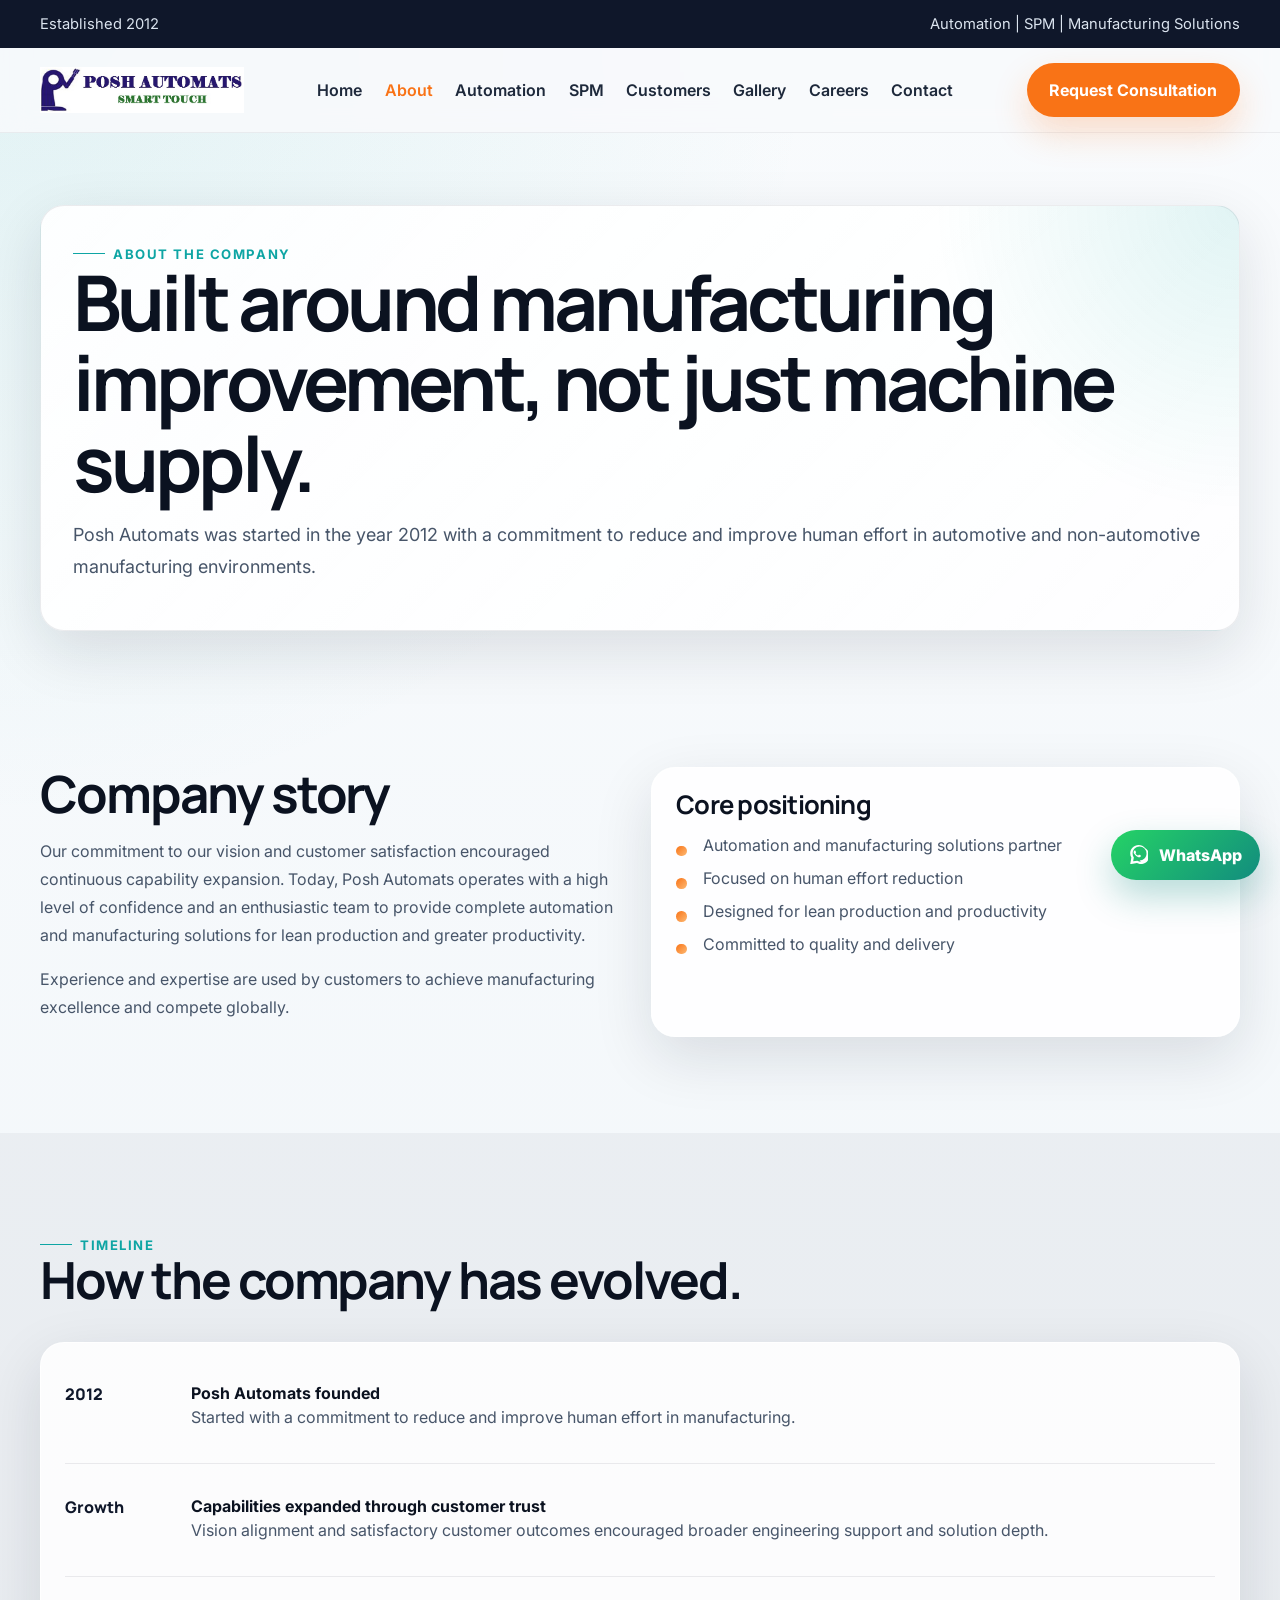
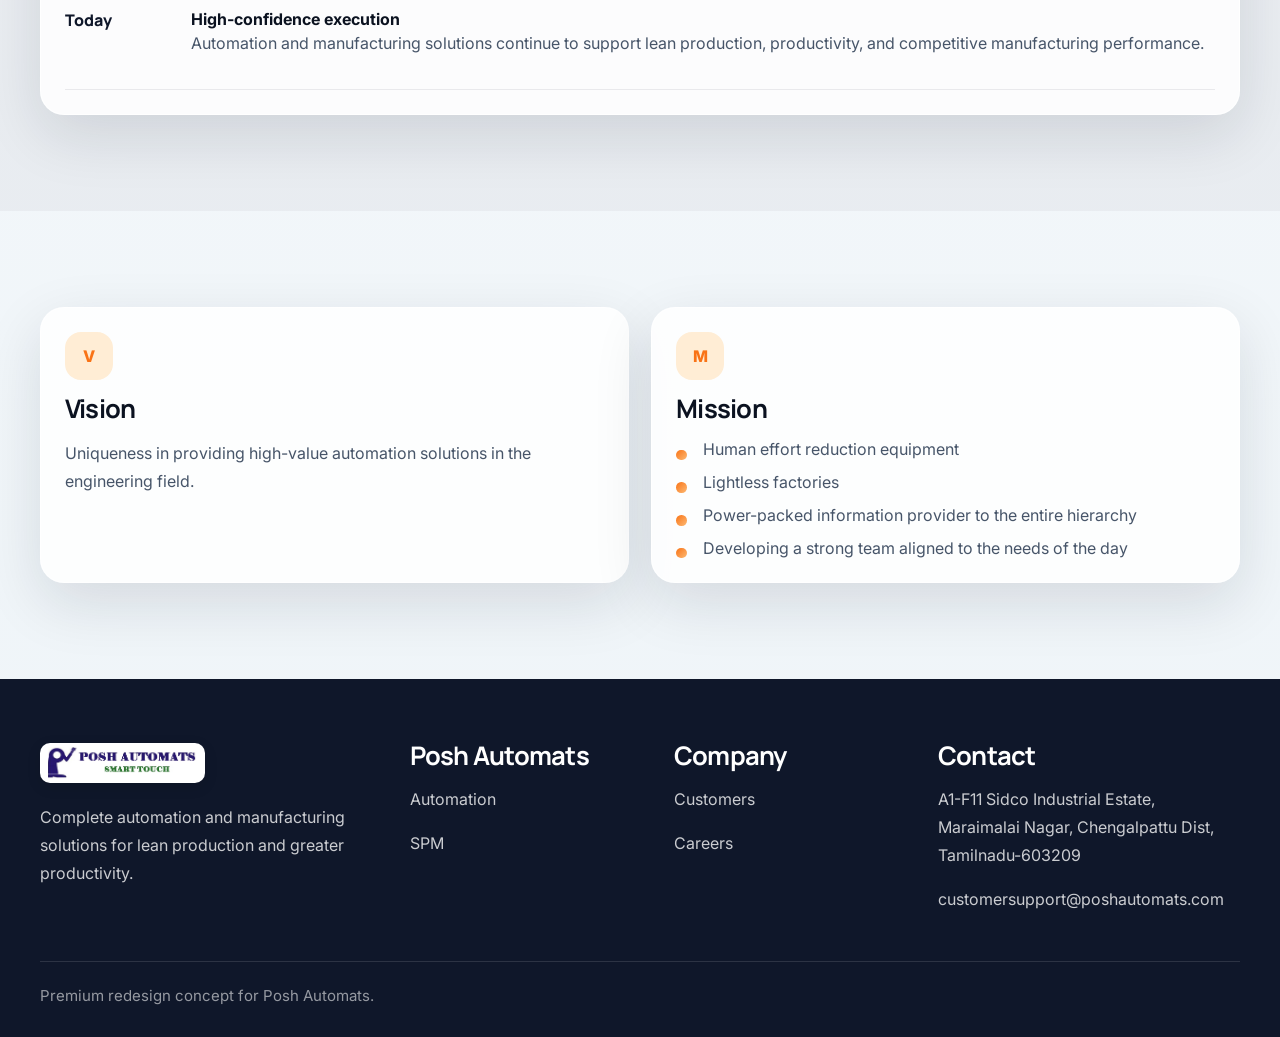
<file: 2026-04-19-act-as-a-senior-ui-ux/about.html>
<!DOCTYPE html>
<html lang="en">
<head>
  <meta charset="UTF-8">
  <meta name="viewport" content="width=device-width, initial-scale=1.0">
  <title>About | Posh Automats</title>
  <meta name="description" content="Learn about Posh Automats, its manufacturing automation focus, and its commitment to quality, delivery, and human effort reduction.">
  <meta name="robots" content="index, follow">
  <meta property="og:type" content="website">
  <meta property="og:title" content="About | Posh Automats">
  <meta property="og:description" content="Learn about Posh Automats, its manufacturing automation focus, and its commitment to quality, delivery, and human effort reduction.">
  <meta property="og:image" content="assets/logo-posh-automats.jpg">
  <meta name="twitter:card" content="summary_large_image">
  <link rel="icon" href="assets/logo-posh-automats.jpg">
  <link rel="apple-touch-icon" href="assets/logo-posh-automats.jpg">
  <link rel="preconnect" href="https://fonts.googleapis.com">
  <link rel="preconnect" href="https://fonts.gstatic.com" crossorigin>
  <link href="https://fonts.googleapis.com/css2?family=Inter:wght@400;500;600;700;800&family=Manrope:wght@600;700;800&display=swap" rel="stylesheet">
  <link rel="stylesheet" href="assets/styles.css">
</head>
<body>
  <a class="skip-link" href="#main-content">Skip to content</a>
  <header class="site-header">
    <div class="topbar">
      <div class="container topbar-inner">
        <span>Established 2012</span>
        <span>Automation | SPM | Manufacturing Solutions</span>
      </div>
    </div>
    <div class="container nav-inner">
      <a class="brand" href="index.html">
        <img class="brand-logo" src="assets/logo-posh-automats.jpg" alt="Posh Automats" width="240" height="70" decoding="async">
      </a>
      <nav class="desktop-nav" aria-label="Primary">
        <a class="nav-link" href="index.html">Home</a>
        <a class="nav-link is-active" aria-current="page" href="about.html">About</a>
        <a class="nav-link" href="automation.html">Automation</a>
        <a class="nav-link" href="spm.html">SPM</a>
        <a class="nav-link" href="customers.html">Customers</a>
        <a class="nav-link" href="gallery.html">Gallery</a>
        <a class="nav-link" href="careers.html">Careers</a>
        <a class="nav-link" href="contact.html">Contact</a>
      </nav>
      <div class="desktop-actions">
        <a class="button button-primary" href="contact.html">Request Consultation</a>
      </div>
      <button class="menu-button" type="button" data-menu-button aria-expanded="false" aria-controls="site-mobile-nav" aria-label="Open menu">☰</button>
    </div>
    <div class="container mobile-nav" id="site-mobile-nav" data-mobile-nav>
      <a class="nav-link" href="index.html">Home</a>
      <a class="nav-link is-active" aria-current="page" href="about.html">About</a>
      <a class="nav-link" href="automation.html">Automation</a>
      <a class="nav-link" href="spm.html">SPM</a>
      <a class="nav-link" href="customers.html">Customers</a>
      <a class="nav-link" href="gallery.html">Gallery</a>
      <a class="nav-link" href="careers.html">Careers</a>
      <a class="nav-link" href="contact.html">Contact</a>
      <a class="button button-primary" href="contact.html">Request Consultation</a>
    </div>
  </header>
<main id="main-content">
<section class="page-hero">
      <div class="container page-hero-box reveal">
        <span class="eyebrow">About The Company</span>
        <h1>Built around manufacturing improvement, not just machine supply.</h1>
        <p class="lead">Posh Automats was started in the year 2012 with a commitment to reduce and improve human effort in automotive and non-automotive manufacturing environments.</p>
      </div>
    </section>

    <section class="section">
      <div class="container two-column">
        <div class="reveal">
          <h2>Company story</h2>
          <p>Our commitment to our vision and customer satisfaction encouraged continuous capability expansion. Today, Posh Automats operates with a high level of confidence and an enthusiastic team to provide complete automation and manufacturing solutions for lean production and greater productivity.</p>
          <p>Experience and expertise are used by customers to achieve manufacturing excellence and compete globally.</p>
        </div>
        <div class="card reveal">
          <h3>Core positioning</h3>
          <ul class="list">
            <li>Automation and manufacturing solutions partner</li>
            <li>Focused on human effort reduction</li>
            <li>Designed for lean production and productivity</li>
            <li>Committed to quality and delivery</li>
          </ul>
        </div>
      </div>
    </section>

    <section class="section muted-panel">
      <div class="container">
        <div class="section-title reveal">
          <span class="eyebrow">Timeline</span>
          <h2>How the company has evolved.</h2>
        </div>
        <div class="card reveal">
          <div class="timeline">
            <div class="timeline-item">
              <div class="timeline-year">2012</div>
              <div><strong>Posh Automats founded</strong><p>Started with a commitment to reduce and improve human effort in manufacturing.</p></div>
            </div>
            <div class="timeline-item">
              <div class="timeline-year">Growth</div>
              <div><strong>Capabilities expanded through customer trust</strong><p>Vision alignment and satisfactory customer outcomes encouraged broader engineering support and solution depth.</p></div>
            </div>
            <div class="timeline-item">
              <div class="timeline-year">Today</div>
              <div><strong>High-confidence execution</strong><p>Automation and manufacturing solutions continue to support lean production, productivity, and competitive manufacturing performance.</p></div>
            </div>
          </div>
        </div>
      </div>
    </section>

    <section class="section">
      <div class="container two-column">
        <article class="card reveal">
          <div class="icon-chip">V</div>
          <h3>Vision</h3>
          <p>Uniqueness in providing high-value automation solutions in the engineering field.</p>
        </article>
        <article class="card reveal">
          <div class="icon-chip">M</div>
          <h3>Mission</h3>
          <ul class="list">
            <li>Human effort reduction equipment</li>
            <li>Lightless factories</li>
            <li>Power-packed information provider to the entire hierarchy</li>
            <li>Developing a strong team aligned to the needs of the day</li>
          </ul>
        </article>
      </div>
    </section>
</main>

  <footer class="site-footer">
    <div class="container footer-grid">
      <div>
        <a class="brand brand--footer" href="index.html">
          <img class="brand-logo brand-logo--dark-bg" src="assets/logo-posh-automats.jpg" alt="Posh Automats" width="220" height="64" loading="lazy" decoding="async">
        </a>
        <p style="margin-top:1rem;">Complete automation and manufacturing solutions for lean production and greater productivity.</p>
      </div>
      <div>
        <h3 style="color:#fff;" data-site-company-name>Posh Automats</h3>
        <p><a href="automation.html">Automation</a></p>
        <p><a href="spm.html">SPM</a></p>
      </div>
      <div>
        <h3 style="color:#fff;">Company</h3>
        <p><a href="customers.html">Customers</a></p>
        <p><a href="careers.html">Careers</a></p>
      </div>
      <div>
        <h3 style="color:#fff;">Contact</h3>
        <p>A1-F11 Sidco Industrial Estate, Maraimalai Nagar, Chengalpattu Dist, Tamilnadu-603209</p>
        <p data-site-contact-email>customersupport@poshautomats.com</p>
      </div>
    </div>
    <div class="container footer-bottom">Premium redesign concept for Posh Automats.</div>
  </footer>

  <script src="assets/app.js"></script>
</body>
</html>
</file>
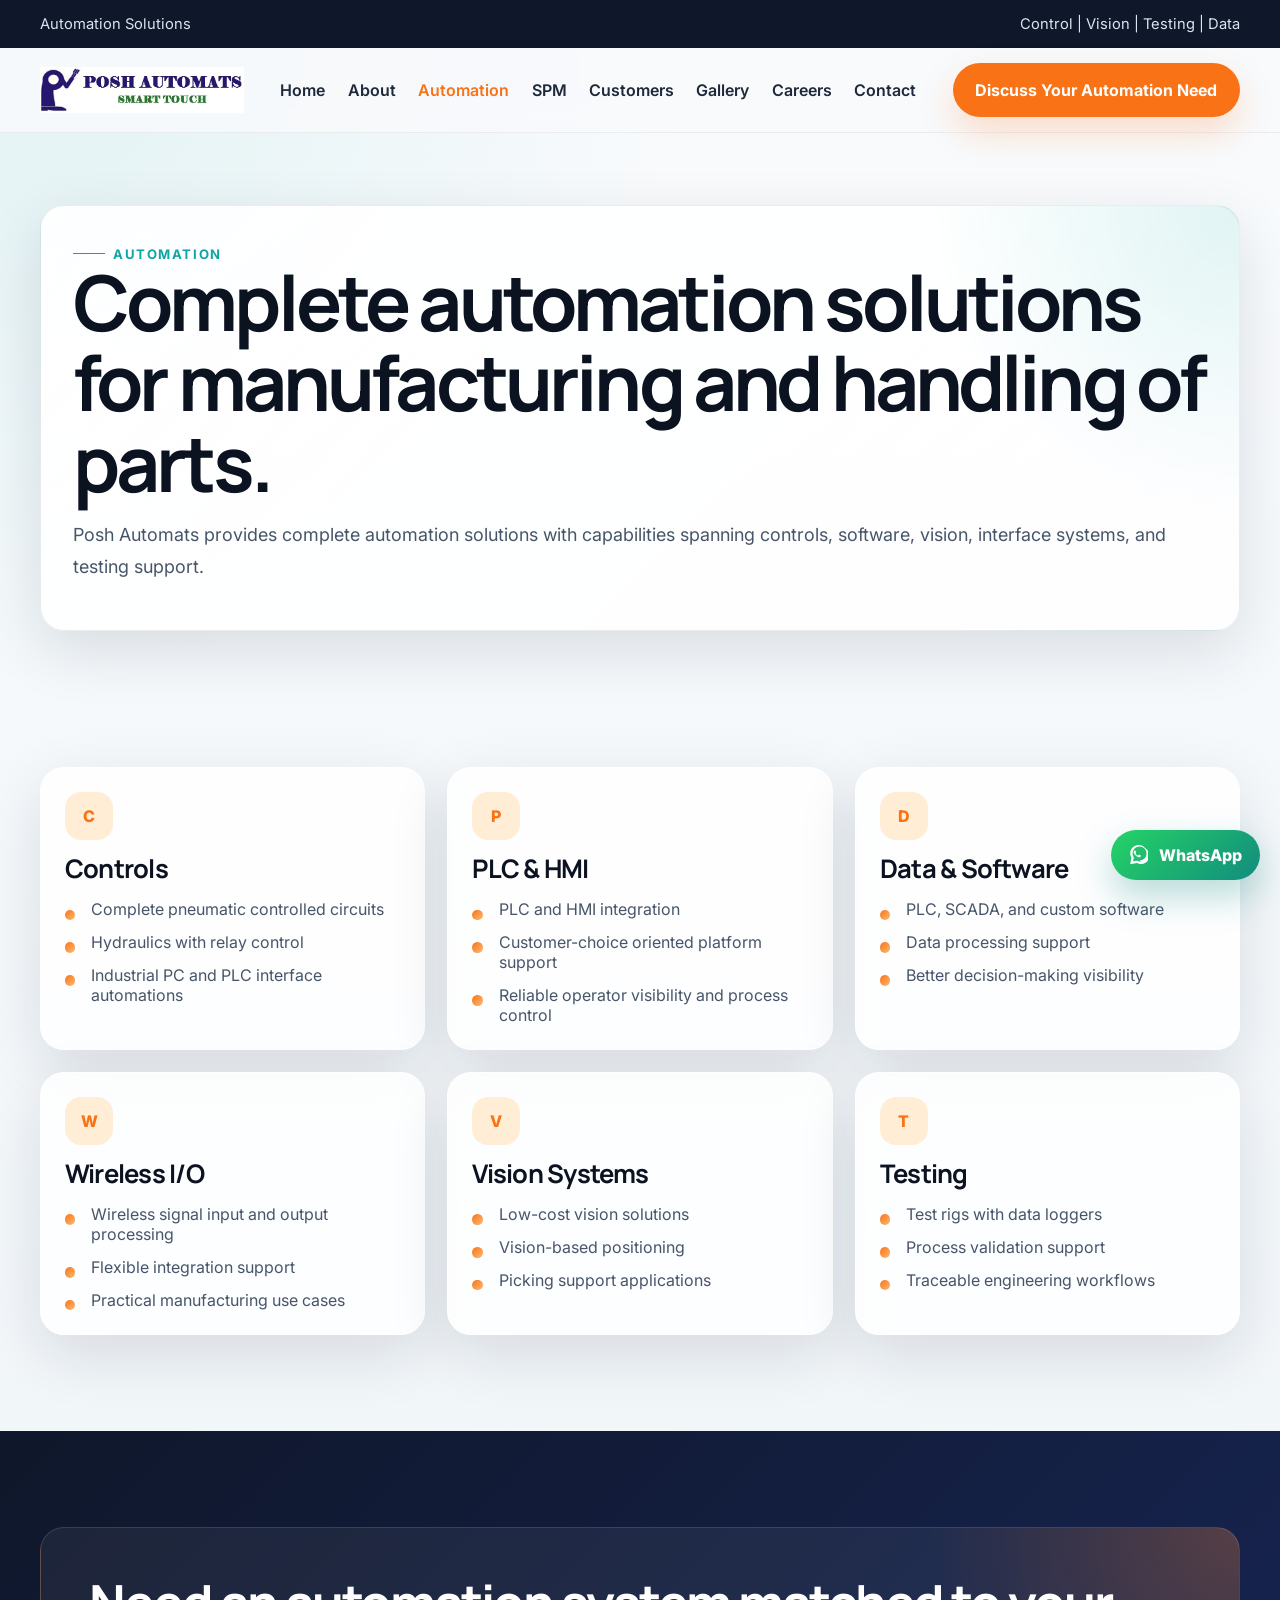
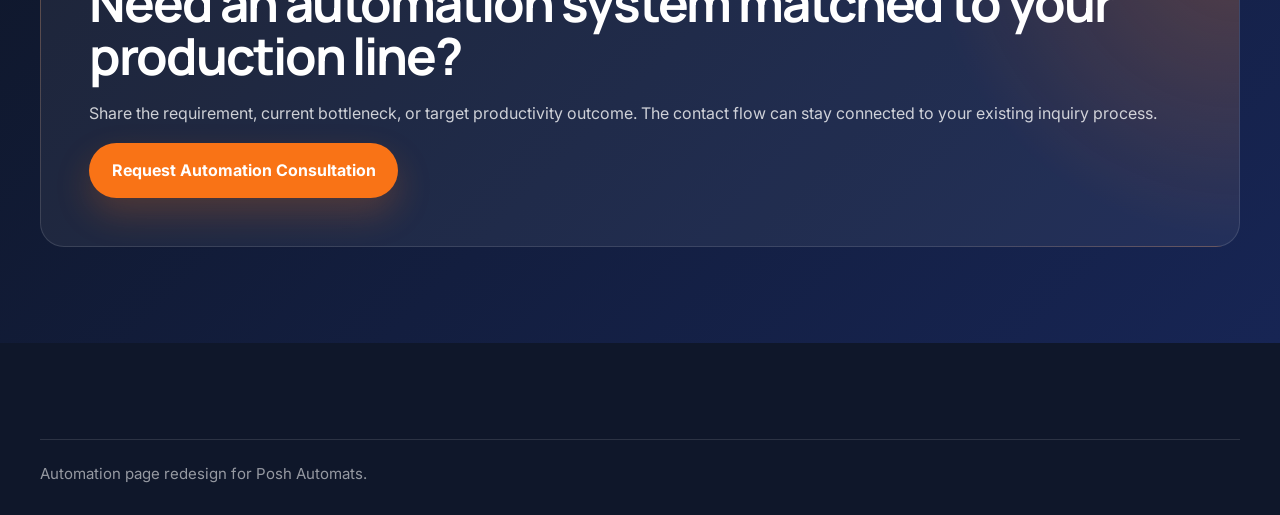
<file: 2026-04-19-act-as-a-senior-ui-ux/automation.html>
<!DOCTYPE html>
<html lang="en">
<head>
  <meta charset="UTF-8">
  <meta name="viewport" content="width=device-width, initial-scale=1.0">
  <title>Automation Solutions | Posh Automats</title>
  <meta name="description" content="Explore Posh Automats automation capabilities including PLC, HMI, SCADA, vision systems, pneumatic control, and test rigs.">
  <meta name="robots" content="index, follow">
  <meta property="og:type" content="website">
  <meta property="og:title" content="Automation Solutions | Posh Automats">
  <meta property="og:description" content="Explore Posh Automats automation capabilities including PLC, HMI, SCADA, vision systems, pneumatic control, and test rigs.">
  <meta property="og:image" content="assets/logo-posh-automats.jpg">
  <meta name="twitter:card" content="summary_large_image">
  <link rel="icon" href="assets/logo-posh-automats.jpg">
  <link rel="apple-touch-icon" href="assets/logo-posh-automats.jpg">
  <link rel="preconnect" href="https://fonts.googleapis.com">
  <link rel="preconnect" href="https://fonts.gstatic.com" crossorigin>
  <link href="https://fonts.googleapis.com/css2?family=Inter:wght@400;500;600;700;800&family=Manrope:wght@600;700;800&display=swap" rel="stylesheet">
  <link rel="stylesheet" href="assets/styles.css">
</head>
<body>
  <a class="skip-link" href="#main-content">Skip to content</a>
  <header class="site-header">
    <div class="topbar">
      <div class="container topbar-inner">
        <span>Automation Solutions</span>
        <span>Control | Vision | Testing | Data</span>
      </div>
    </div>
    <div class="container nav-inner">
      <a class="brand" href="index.html">
        <img class="brand-logo" src="assets/logo-posh-automats.jpg" alt="Posh Automats" width="240" height="70" decoding="async">
      </a>
      <nav class="desktop-nav" aria-label="Primary">
        <a class="nav-link" href="index.html">Home</a>
        <a class="nav-link" href="about.html">About</a>
        <a class="nav-link is-active" aria-current="page" href="automation.html">Automation</a>
        <a class="nav-link" href="spm.html">SPM</a>
        <a class="nav-link" href="customers.html">Customers</a>
        <a class="nav-link" href="gallery.html">Gallery</a>
        <a class="nav-link" href="careers.html">Careers</a>
        <a class="nav-link" href="contact.html">Contact</a>
      </nav>
      <div class="desktop-actions">
        <a class="button button-primary" href="contact.html">Discuss Your Automation Need</a>
      </div>
      <button class="menu-button" type="button" data-menu-button aria-expanded="false" aria-controls="site-mobile-nav" aria-label="Open menu">☰</button>
    </div>
    <div class="container mobile-nav" id="site-mobile-nav" data-mobile-nav>
      <a class="nav-link" href="index.html">Home</a>
      <a class="nav-link" href="about.html">About</a>
      <a class="nav-link is-active" aria-current="page" href="automation.html">Automation</a>
      <a class="nav-link" href="spm.html">SPM</a>
      <a class="nav-link" href="customers.html">Customers</a>
      <a class="nav-link" href="gallery.html">Gallery</a>
      <a class="nav-link" href="careers.html">Careers</a>
      <a class="nav-link" href="contact.html">Contact</a>
      <a class="button button-primary" href="contact.html">Discuss Your Automation Need</a>
    </div>
  </header>
<main id="main-content">
<section class="page-hero">
      <div class="container page-hero-box reveal">
        <span class="eyebrow">Automation</span>
        <h1>Complete automation solutions for manufacturing and handling of parts.</h1>
        <p class="lead">Posh Automats provides complete automation solutions with capabilities spanning controls, software, vision, interface systems, and testing support.</p>
      </div>
    </section>

    <section class="section">
      <div class="container">
        <div class="card-grid three">
          <article class="card reveal"><div class="icon-chip">C</div><h3>Controls</h3><ul class="list"><li>Complete pneumatic controlled circuits</li><li>Hydraulics with relay control</li><li>Industrial PC and PLC interface automations</li></ul></article>
          <article class="card reveal"><div class="icon-chip">P</div><h3>PLC & HMI</h3><ul class="list"><li>PLC and HMI integration</li><li>Customer-choice oriented platform support</li><li>Reliable operator visibility and process control</li></ul></article>
          <article class="card reveal"><div class="icon-chip">D</div><h3>Data & Software</h3><ul class="list"><li>PLC, SCADA, and custom software</li><li>Data processing support</li><li>Better decision-making visibility</li></ul></article>
          <article class="card reveal"><div class="icon-chip">W</div><h3>Wireless I/O</h3><ul class="list"><li>Wireless signal input and output processing</li><li>Flexible integration support</li><li>Practical manufacturing use cases</li></ul></article>
          <article class="card reveal"><div class="icon-chip">V</div><h3>Vision Systems</h3><ul class="list"><li>Low-cost vision solutions</li><li>Vision-based positioning</li><li>Picking support applications</li></ul></article>
          <article class="card reveal"><div class="icon-chip">T</div><h3>Testing</h3><ul class="list"><li>Test rigs with data loggers</li><li>Process validation support</li><li>Traceable engineering workflows</li></ul></article>
        </div>
      </div>
    </section>

    <section class="section cta-band">
      <div class="container">
        <div class="cta-box reveal">
          <h2>Need an automation system matched to your production line?</h2>
          <p>Share the requirement, current bottleneck, or target productivity outcome. The contact flow can stay connected to your existing inquiry process.</p>
          <a class="button button-primary" href="contact.html">Request Automation Consultation</a>
        </div>
      </div>
    </section>
</main>

  <footer class="site-footer"><div class="container footer-bottom">Automation page redesign for Posh Automats.</div></footer>

  <script src="assets/app.js"></script>
</body>
</html>
</file>
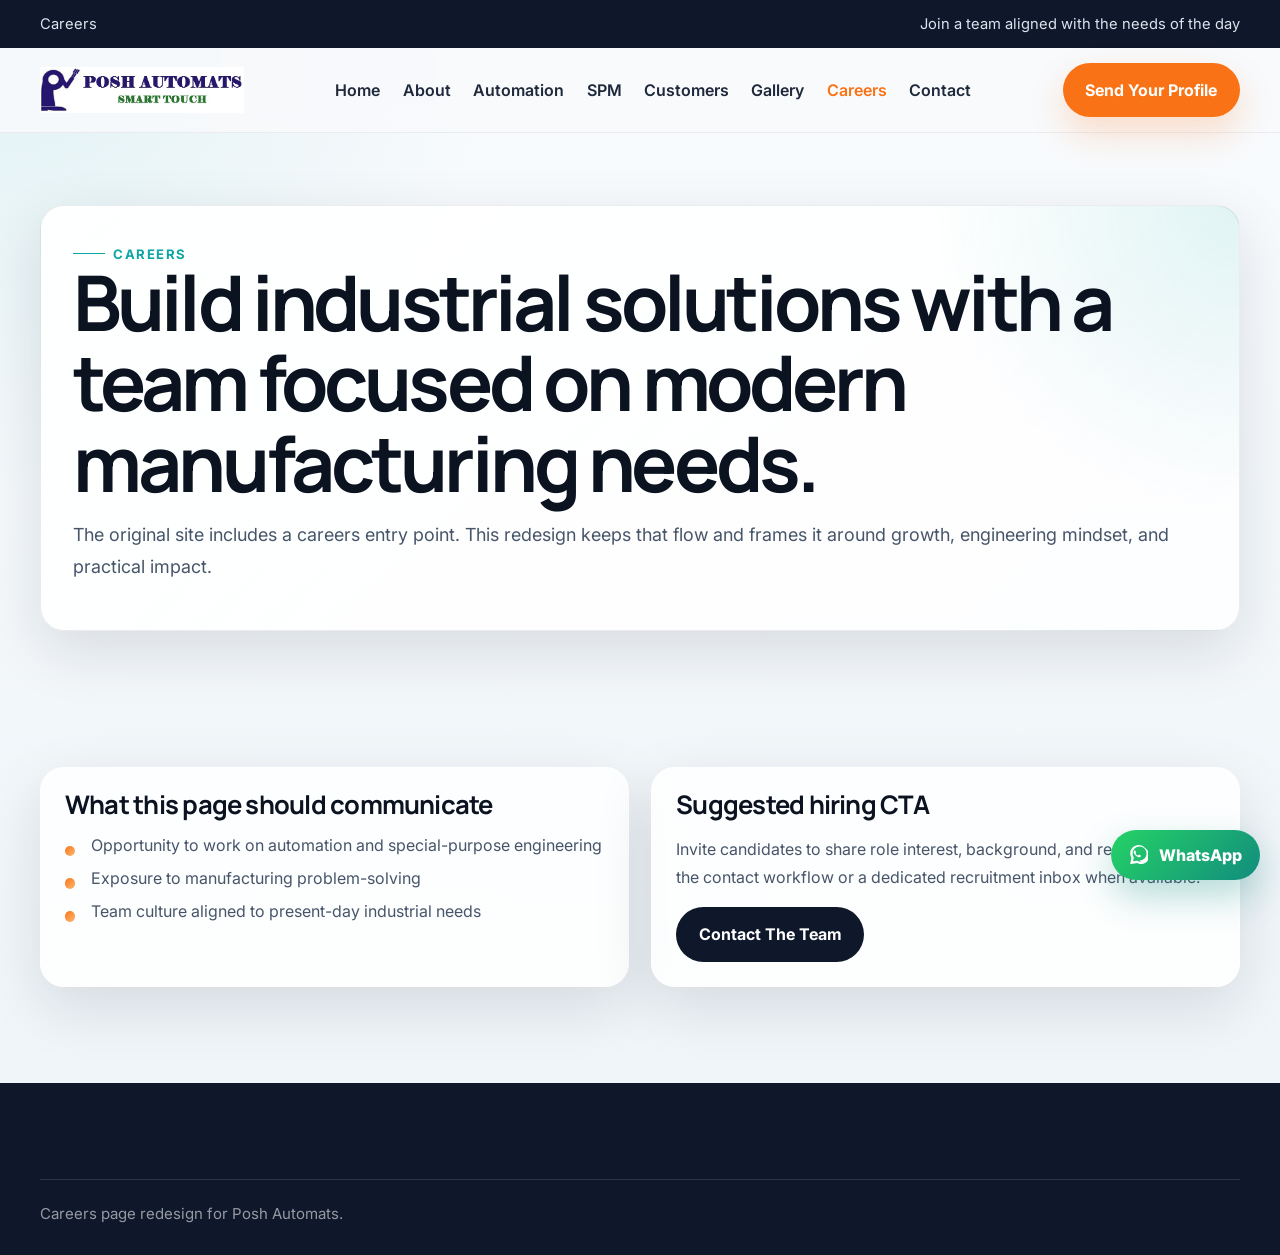
<file: 2026-04-19-act-as-a-senior-ui-ux/careers.html>
<!DOCTYPE html>
<html lang="en">
<head>
  <meta charset="UTF-8">
  <meta name="viewport" content="width=device-width, initial-scale=1.0">
  <title>Careers | Posh Automats</title>
  <meta name="description" content="Explore career opportunities with Posh Automats and connect with the team.">
  <meta name="robots" content="index, follow">
  <meta property="og:type" content="website">
  <meta property="og:title" content="Careers | Posh Automats">
  <meta property="og:description" content="Explore career opportunities with Posh Automats and connect with the team.">
  <meta property="og:image" content="assets/logo-posh-automats.jpg">
  <meta name="twitter:card" content="summary_large_image">
  <link rel="icon" href="assets/logo-posh-automats.jpg">
  <link rel="apple-touch-icon" href="assets/logo-posh-automats.jpg">
  <link rel="preconnect" href="https://fonts.googleapis.com">
  <link rel="preconnect" href="https://fonts.gstatic.com" crossorigin>
  <link href="https://fonts.googleapis.com/css2?family=Inter:wght@400;500;600;700;800&family=Manrope:wght@600;700;800&display=swap" rel="stylesheet">
  <link rel="stylesheet" href="assets/styles.css">
</head>
<body>
  <a class="skip-link" href="#main-content">Skip to content</a>
  <header class="site-header">
    <div class="topbar">
      <div class="container topbar-inner">
        <span>Careers</span>
        <span>Join a team aligned with the needs of the day</span>
      </div>
    </div>
    <div class="container nav-inner">
      <a class="brand" href="index.html">
        <img class="brand-logo" src="assets/logo-posh-automats.jpg" alt="Posh Automats" width="240" height="70" decoding="async">
      </a>
      <nav class="desktop-nav" aria-label="Primary">
        <a class="nav-link" href="index.html">Home</a>
        <a class="nav-link" href="about.html">About</a>
        <a class="nav-link" href="automation.html">Automation</a>
        <a class="nav-link" href="spm.html">SPM</a>
        <a class="nav-link" href="customers.html">Customers</a>
        <a class="nav-link" href="gallery.html">Gallery</a>
        <a class="nav-link is-active" aria-current="page" href="careers.html">Careers</a>
        <a class="nav-link" href="contact.html">Contact</a>
      </nav>
      <div class="desktop-actions">
        <a class="button button-primary" href="contact.html">Send Your Profile</a>
      </div>
      <button class="menu-button" type="button" data-menu-button aria-expanded="false" aria-controls="site-mobile-nav" aria-label="Open menu">☰</button>
    </div>
    <div class="container mobile-nav" id="site-mobile-nav" data-mobile-nav>
      <a class="nav-link" href="index.html">Home</a>
      <a class="nav-link" href="about.html">About</a>
      <a class="nav-link" href="automation.html">Automation</a>
      <a class="nav-link" href="spm.html">SPM</a>
      <a class="nav-link" href="customers.html">Customers</a>
      <a class="nav-link" href="gallery.html">Gallery</a>
      <a class="nav-link is-active" aria-current="page" href="careers.html">Careers</a>
      <a class="nav-link" href="contact.html">Contact</a>
      <a class="button button-primary" href="contact.html">Send Your Profile</a>
    </div>
  </header>
<main id="main-content">
<section class="page-hero">
      <div class="container page-hero-box reveal">
        <span class="eyebrow">Careers</span>
        <h1>Build industrial solutions with a team focused on modern manufacturing needs.</h1>
        <p class="lead">The original site includes a careers entry point. This redesign keeps that flow and frames it around growth, engineering mindset, and practical impact.</p>
      </div>
    </section>

    <section class="section">
      <div class="container card-grid two">
        <article class="card reveal">
          <h3>What this page should communicate</h3>
          <ul class="list">
            <li>Opportunity to work on automation and special-purpose engineering</li>
            <li>Exposure to manufacturing problem-solving</li>
            <li>Team culture aligned to present-day industrial needs</li>
          </ul>
        </article>
        <article class="card reveal">
          <h3>Suggested hiring CTA</h3>
          <p>Invite candidates to share role interest, background, and resume through the contact workflow or a dedicated recruitment inbox when available.</p>
          <a class="button button-dark" href="contact.html">Contact The Team</a>
        </article>
      </div>
    </section>
</main>

  <footer class="site-footer"><div class="container footer-bottom">Careers page redesign for Posh Automats.</div></footer>

  <script src="assets/app.js"></script>
</body>
</html>
</file>
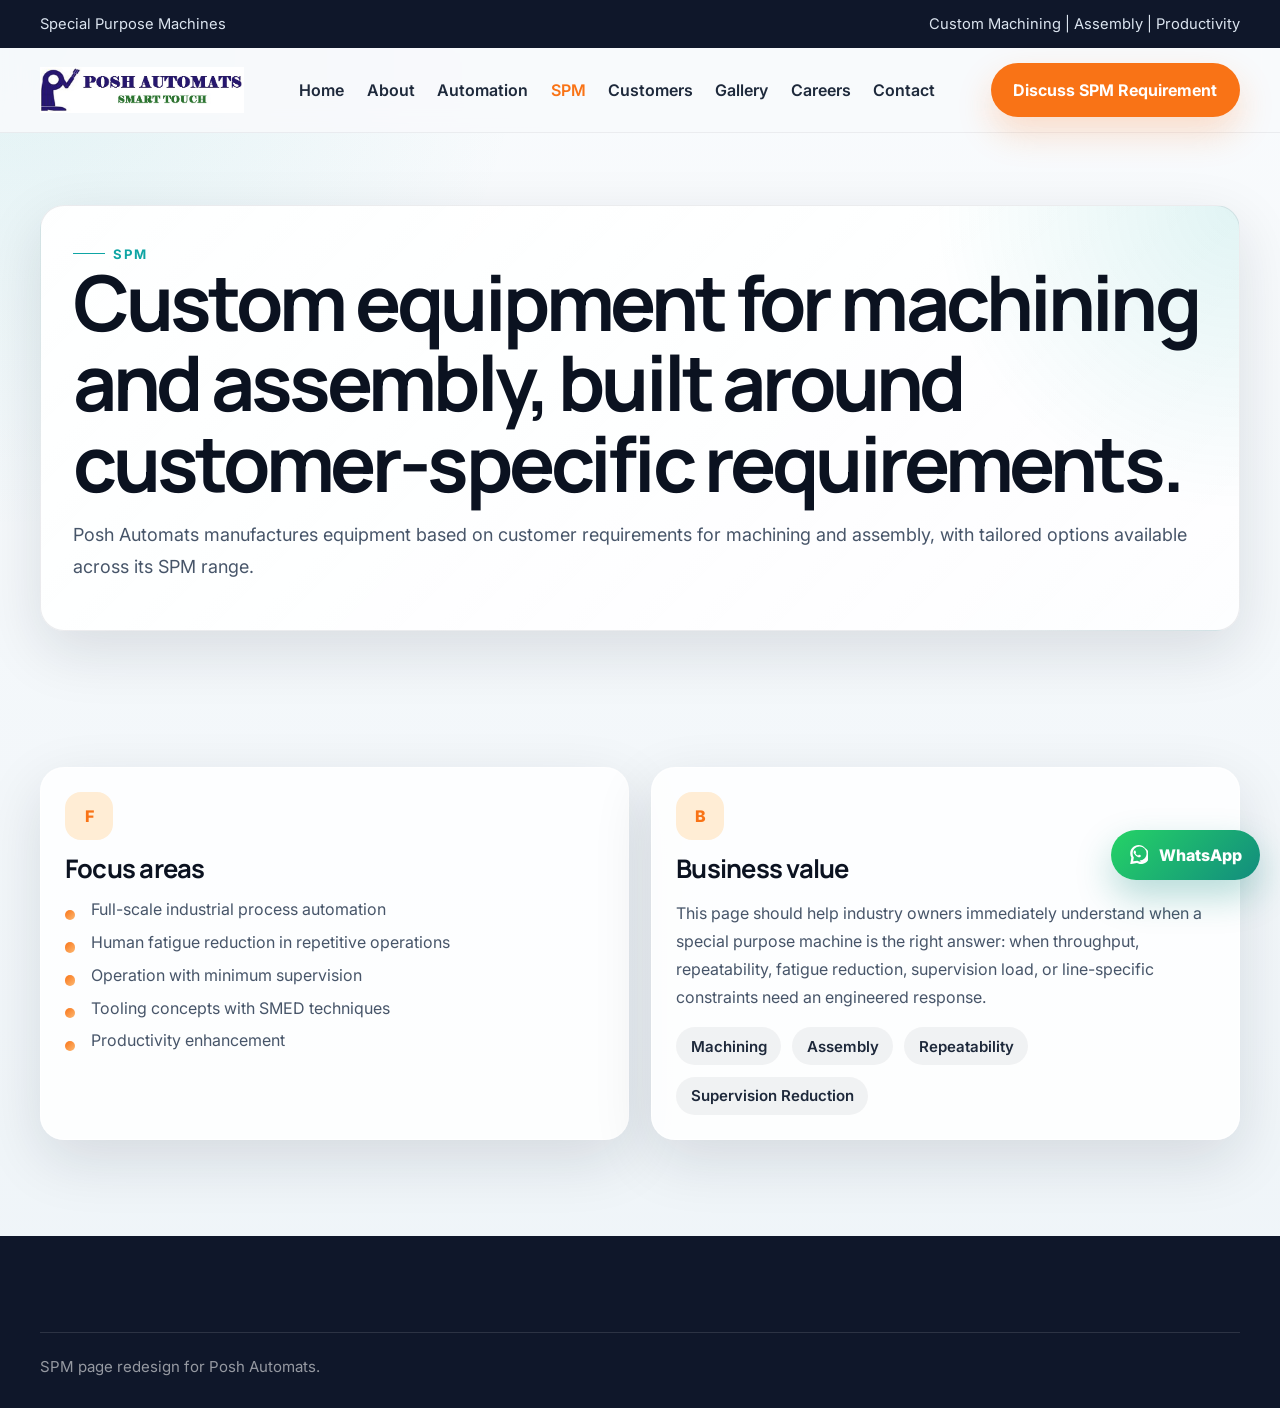
<file: 2026-04-19-act-as-a-senior-ui-ux/spm.html>
<!DOCTYPE html>
<html lang="en">
<head>
  <meta charset="UTF-8">
  <meta name="viewport" content="width=device-width, initial-scale=1.0">
  <title>Special Purpose Machines | Posh Automats</title>
  <meta name="description" content="Discover Posh Automats special purpose machines for machining and assembly, designed for productivity enhancement and repetitive-task reduction.">
  <meta name="robots" content="index, follow">
  <meta property="og:type" content="website">
  <meta property="og:title" content="Special Purpose Machines | Posh Automats">
  <meta property="og:description" content="Discover Posh Automats special purpose machines for machining and assembly, designed for productivity enhancement and repetitive-task reduction.">
  <meta property="og:image" content="assets/logo-posh-automats.jpg">
  <meta name="twitter:card" content="summary_large_image">
  <link rel="icon" href="assets/logo-posh-automats.jpg">
  <link rel="apple-touch-icon" href="assets/logo-posh-automats.jpg">
  <link rel="preconnect" href="https://fonts.googleapis.com">
  <link rel="preconnect" href="https://fonts.gstatic.com" crossorigin>
  <link href="https://fonts.googleapis.com/css2?family=Inter:wght@400;500;600;700;800&family=Manrope:wght@600;700;800&display=swap" rel="stylesheet">
  <link rel="stylesheet" href="assets/styles.css">
</head>
<body>
  <a class="skip-link" href="#main-content">Skip to content</a>
  <header class="site-header">
    <div class="topbar">
      <div class="container topbar-inner">
        <span>Special Purpose Machines</span>
        <span>Custom Machining | Assembly | Productivity</span>
      </div>
    </div>
    <div class="container nav-inner">
      <a class="brand" href="index.html">
        <img class="brand-logo" src="assets/logo-posh-automats.jpg" alt="Posh Automats" width="240" height="70" decoding="async">
      </a>
      <nav class="desktop-nav" aria-label="Primary">
        <a class="nav-link" href="index.html">Home</a>
        <a class="nav-link" href="about.html">About</a>
        <a class="nav-link" href="automation.html">Automation</a>
        <a class="nav-link is-active" aria-current="page" href="spm.html">SPM</a>
        <a class="nav-link" href="customers.html">Customers</a>
        <a class="nav-link" href="gallery.html">Gallery</a>
        <a class="nav-link" href="careers.html">Careers</a>
        <a class="nav-link" href="contact.html">Contact</a>
      </nav>
      <div class="desktop-actions">
        <a class="button button-primary" href="contact.html">Discuss SPM Requirement</a>
      </div>
      <button class="menu-button" type="button" data-menu-button aria-expanded="false" aria-controls="site-mobile-nav" aria-label="Open menu">☰</button>
    </div>
    <div class="container mobile-nav" id="site-mobile-nav" data-mobile-nav>
      <a class="nav-link" href="index.html">Home</a>
      <a class="nav-link" href="about.html">About</a>
      <a class="nav-link" href="automation.html">Automation</a>
      <a class="nav-link is-active" aria-current="page" href="spm.html">SPM</a>
      <a class="nav-link" href="customers.html">Customers</a>
      <a class="nav-link" href="gallery.html">Gallery</a>
      <a class="nav-link" href="careers.html">Careers</a>
      <a class="nav-link" href="contact.html">Contact</a>
      <a class="button button-primary" href="contact.html">Discuss SPM Requirement</a>
    </div>
  </header>
<main id="main-content">
<section class="page-hero">
      <div class="container page-hero-box reveal">
        <span class="eyebrow">SPM</span>
        <h1>Custom equipment for machining and assembly, built around customer-specific requirements.</h1>
        <p class="lead">Posh Automats manufactures equipment based on customer requirements for machining and assembly, with tailored options available across its SPM range.</p>
      </div>
    </section>

    <section class="section">
      <div class="container card-grid two">
        <article class="card reveal">
          <div class="icon-chip">F</div>
          <h3>Focus areas</h3>
          <ul class="list">
            <li>Full-scale industrial process automation</li>
            <li>Human fatigue reduction in repetitive operations</li>
            <li>Operation with minimum supervision</li>
            <li>Tooling concepts with SMED techniques</li>
            <li>Productivity enhancement</li>
          </ul>
        </article>
        <article class="card reveal">
          <div class="icon-chip">B</div>
          <h3>Business value</h3>
          <p>This page should help industry owners immediately understand when a special purpose machine is the right answer: when throughput, repeatability, fatigue reduction, supervision load, or line-specific constraints need an engineered response.</p>
          <div class="tag-row">
            <span class="tag">Machining</span>
            <span class="tag">Assembly</span>
            <span class="tag">Repeatability</span>
            <span class="tag">Supervision Reduction</span>
          </div>
        </article>
      </div>
    </section>
</main>

  <footer class="site-footer"><div class="container footer-bottom">SPM page redesign for Posh Automats.</div></footer>

  <script src="assets/app.js"></script>
</body>
</html>
</file>
<file: 2026-04-19-act-as-a-senior-ui-ux/assets/styles.css>
:root {
  --bg: #f8fafc;
  --surface: #ffffff;
  --surface-alt: #e2e8f0;
  --text: #0b1220;
  --muted: #475569;
  --primary: #0f172a;
  --secondary: #1e293b;
  --accent: #f97316;
  --accent-soft: #ffedd5;
  --teal: #0ea5a4;
  --border: rgba(15, 23, 42, 0.1);
  --shadow: 0 20px 60px rgba(15, 23, 42, 0.12);
  --radius-lg: 24px;
  --radius-md: 18px;
  --radius-sm: 14px;
  --max-width: 1200px;
  --section-space: clamp(4rem, 8vw, 6rem);
}

* {
  box-sizing: border-box;
}

html {
  scroll-behavior: smooth;
}

body {
  margin: 0;
  font-family: "Inter", "Segoe UI", sans-serif;
  color: var(--text);
  background:
    radial-gradient(circle at top left, rgba(14, 165, 164, 0.1), transparent 28%),
    linear-gradient(180deg, #f9fbfd 0%, #eef4f8 100%);
}

.skip-link {
  position: absolute;
  left: 1rem;
  top: 0.75rem;
  z-index: 100;
  padding: 0.5rem 1rem;
  border-radius: 999px;
  background: var(--primary);
  color: #fff;
  font-weight: 700;
  font-size: 0.9rem;
  transform: translateY(-150%);
  transition: transform 160ms ease;
}

.skip-link:focus {
  transform: translateY(0);
  outline: 3px solid var(--accent);
  outline-offset: 2px;
}

img {
  max-width: 100%;
  display: block;
}

a {
  color: inherit;
  text-decoration: none;
}

button,
input,
textarea,
select {
  font: inherit;
}

.container {
  width: min(calc(100% - 2rem), var(--max-width));
  margin: 0 auto;
}

.section {
  padding: var(--section-space) 0;
}

.section-title {
  max-width: 780px;
  margin-bottom: 2.25rem;
}

.eyebrow {
  display: inline-flex;
  align-items: center;
  gap: 0.5rem;
  font-size: 0.82rem;
  text-transform: uppercase;
  letter-spacing: 0.12em;
  color: var(--teal);
  font-weight: 700;
}

.eyebrow::before {
  content: "";
  width: 2rem;
  height: 1px;
  background: currentColor;
}

h1,
h2,
h3,
h4 {
  font-family: "Manrope", "Segoe UI", sans-serif;
  line-height: 1.05;
  margin: 0 0 1rem;
}

h1 {
  font-size: clamp(2.6rem, 6vw, 5.2rem);
  letter-spacing: -0.05em;
}

h2 {
  font-size: clamp(2rem, 4vw, 3.2rem);
  letter-spacing: -0.04em;
}

h3 {
  font-size: clamp(1.25rem, 2vw, 1.6rem);
  letter-spacing: -0.03em;
}

p {
  margin: 0 0 1rem;
  color: var(--muted);
  line-height: 1.75;
}

.lead {
  font-size: 1.125rem;
}

.site-header {
  position: sticky;
  top: 0;
  z-index: 30;
  backdrop-filter: blur(14px);
  background: rgba(248, 250, 252, 0.86);
  border-bottom: 1px solid rgba(15, 23, 42, 0.06);
  transition: box-shadow 180ms ease, background 180ms ease, transform 180ms ease;
}

.topbar {
  background: var(--primary);
  color: #dbe4ef;
  font-size: 0.92rem;
  transition: padding 180ms ease, opacity 180ms ease, transform 180ms ease;
}

.topbar-inner,
.nav-inner {
  display: flex;
  align-items: center;
  justify-content: space-between;
  gap: 1rem;
  min-height: 3rem;
}

.nav-inner {
  min-height: 5.25rem;
  transition: min-height 180ms ease;
}

.brand {
  display: inline-flex;
  align-items: center;
  gap: 0.9rem;
  font-weight: 800;
  font-family: "Manrope", sans-serif;
  letter-spacing: -0.03em;
}

.brand-logo {
  height: clamp(2.35rem, 5vw, 2.85rem);
  width: auto;
  max-width: min(220px, 52vw);
  display: block;
  object-fit: contain;
}

.brand--footer .brand-logo--dark-bg {
  height: clamp(2rem, 4.5vw, 2.5rem);
  max-width: 200px;
  padding: 0.2rem 0.45rem;
  border-radius: 10px;
  background: #fff;
  box-shadow: 0 4px 14px rgba(0, 0, 0, 0.12);
}

.brand-mark {
  width: 2.8rem;
  height: 2.8rem;
  border-radius: 1rem;
  display: grid;
  place-items: center;
  color: #fff;
  font-weight: 900;
  background:
    linear-gradient(135deg, var(--accent), #fb923c);
  box-shadow: 0 12px 30px rgba(249, 115, 22, 0.24);
}

.desktop-nav,
.desktop-actions {
  display: flex;
  align-items: center;
  gap: 1.4rem;
}

.nav-link {
  color: var(--secondary);
  font-weight: 600;
  transition: color 180ms ease;
}

.nav-link:hover,
.nav-link:focus-visible {
  color: var(--accent);
}

.nav-link.is-active {
  color: var(--accent);
}

.menu-button {
  display: none;
  border: 0;
  background: transparent;
  color: var(--primary);
  font-size: 1.6rem;
}

.button {
  display: inline-flex;
  align-items: center;
  justify-content: center;
  gap: 0.65rem;
  min-height: 3.4rem;
  padding: 0 1.35rem;
  border-radius: 999px;
  border: 1px solid transparent;
  font-weight: 700;
  transition:
    transform 180ms ease,
    box-shadow 180ms ease,
    border-color 180ms ease,
    background 180ms ease,
    color 180ms ease;
}

.button:hover,
.button:focus-visible {
  transform: translateY(-2px);
}

.whatsapp-fab {
  position: fixed;
  right: 1.25rem;
  bottom: 1.25rem;
  z-index: 40;
  display: inline-flex;
  align-items: center;
  gap: 0.65rem;
  padding: 0.95rem 1.15rem;
  border-radius: 999px;
  background: linear-gradient(135deg, #25d366, #128c7e);
  color: #fff;
  font-weight: 800;
  box-shadow: 0 16px 36px rgba(18, 140, 126, 0.3);
  transition:
    transform 180ms ease,
    box-shadow 180ms ease,
    filter 180ms ease;
}

.whatsapp-fab svg {
  width: 1.2rem;
  height: 1.2rem;
  flex: none;
}

.whatsapp-fab:hover,
.whatsapp-fab:focus-visible {
  transform: translateY(-2px);
  box-shadow: 0 20px 44px rgba(18, 140, 126, 0.38);
  filter: saturate(1.05);
}

.button:disabled {
  opacity: 0.72;
  cursor: not-allowed;
  transform: none;
  box-shadow: none;
}

.button-primary {
  background: var(--accent);
  color: #fff;
  box-shadow: 0 16px 35px rgba(249, 115, 22, 0.22);
}

.button-secondary {
  border-color: var(--border);
  color: var(--primary);
  background: rgba(255, 255, 255, 0.8);
}

.button-dark {
  background: var(--primary);
  color: #fff;
}

@media (max-width: 640px) {
  .whatsapp-fab {
    right: 1rem;
    bottom: 1rem;
    padding: 0.85rem 1rem;
  }

  .whatsapp-fab span {
    font-size: 0.95rem;
  }
}

.mobile-nav {
  display: none;
  padding: 0 0 1.25rem;
}

.mobile-nav.open {
  display: grid;
  gap: 0.85rem;
  padding-bottom: 1rem;
}

.mobile-nav .nav-link,
.mobile-nav .button {
  padding: 0.95rem 1rem;
  border-radius: 16px;
  background: rgba(15, 23, 42, 0.04);
}

.mobile-nav .button {
  background: var(--accent);
  color: #fff;
}

.hero {
  position: relative;
  overflow: hidden;
  padding: clamp(4.5rem, 8vw, 7rem) 0 3rem;
}

.hero::after {
  content: "";
  position: absolute;
  inset: auto -10% -18% auto;
  width: 38rem;
  height: 38rem;
  border-radius: 50%;
  background: radial-gradient(circle, rgba(249, 115, 22, 0.12), transparent 65%);
  pointer-events: none;
}

.hero-grid {
  display: grid;
  grid-template-columns: 1.1fr 0.9fr;
  gap: 2rem;
  align-items: center;
}

.hero-panel,
.visual-card,
.card,
.stat-card,
.quote-card,
.form-card,
.logo-card,
.gallery-card {
  background: rgba(255, 255, 255, 0.84);
  border: 1px solid rgba(255, 255, 255, 0.8);
  box-shadow: var(--shadow);
  border-radius: var(--radius-lg);
}

.hero-panel {
  padding: 2rem;
}

.hero-actions {
  display: flex;
  gap: 1rem;
  flex-wrap: wrap;
  margin-top: 1.75rem;
}

.hero-points {
  display: grid;
  grid-template-columns: repeat(2, minmax(0, 1fr));
  gap: 1rem;
  margin-top: 2rem;
}

.hero-point {
  padding: 1rem 1.1rem;
  border-radius: var(--radius-md);
  background: rgba(15, 23, 42, 0.04);
  border: 1px solid rgba(15, 23, 42, 0.06);
}

.visual-card {
  padding: 1.4rem;
  position: relative;
}

.visual-frame {
  min-height: 31rem;
  border-radius: calc(var(--radius-lg) - 8px);
  background:
    linear-gradient(180deg, rgba(15, 23, 42, 0.18), rgba(15, 23, 42, 0.66)),
    linear-gradient(135deg, #164e63 0%, #1e293b 52%, #0f172a 100%);
  padding: 1.4rem;
  display: flex;
  flex-direction: column;
  justify-content: space-between;
  color: #fff;
}

.visual-badge {
  align-self: flex-start;
  padding: 0.55rem 0.9rem;
  border-radius: 999px;
  background: rgba(255, 255, 255, 0.14);
  border: 1px solid rgba(255, 255, 255, 0.18);
  font-size: 0.86rem;
}

.visual-metrics {
  display: grid;
  grid-template-columns: repeat(2, minmax(0, 1fr));
  gap: 1rem;
}

.metric-tile {
  padding: 1rem;
  border-radius: var(--radius-md);
  background: rgba(255, 255, 255, 0.09);
}

.stats-grid,
.card-grid,
.logo-grid,
.gallery-grid,
.footer-grid,
.two-column,
.contact-grid {
  display: grid;
  gap: 1.4rem;
}

.stats-grid {
  grid-template-columns: repeat(4, minmax(0, 1fr));
}

.card-grid.three {
  grid-template-columns: repeat(3, minmax(0, 1fr));
}

.card-grid.two,
.two-column,
.contact-grid {
  grid-template-columns: repeat(2, minmax(0, 1fr));
}

.logo-grid {
  grid-template-columns: repeat(4, minmax(0, 1fr));
}

.gallery-grid {
  grid-template-columns: repeat(3, minmax(0, 1fr));
}

.gallery-card {
  position: relative;
  overflow: hidden;
  min-height: 19rem;
  padding: 0;
  display: flex;
  align-items: flex-end;
  width: 100%;
  color: #fff;
  border: 0;
  cursor: pointer;
  text-align: left;
  appearance: none;
  background:
    linear-gradient(180deg, rgba(10, 18, 32, 0.14) 0%, rgba(10, 18, 32, 0.8) 100%),
    var(--gallery-image, url("logo-posh-automats.jpg")) center/cover no-repeat;
}

.gallery-card:focus-visible {
  outline: 3px solid rgba(249, 115, 22, 0.95);
  outline-offset: 4px;
}

.gallery-card::before {
  content: "";
  position: absolute;
  inset: 0;
  background:
    linear-gradient(135deg, rgba(14, 165, 164, 0.2), transparent 42%),
    linear-gradient(315deg, rgba(249, 115, 22, 0.28), transparent 46%);
}

.gallery-card-content {
  position: relative;
  z-index: 1;
  width: 100%;
  padding: 1.5rem;
}

.gallery-card-content p,
.gallery-card-content h3 {
  color: #fff;
}

.gallery-card-content p {
  margin-bottom: 0;
  color: rgba(255, 255, 255, 0.84);
}

.gallery-chip {
  display: inline-flex;
  align-items: center;
  padding: 0.45rem 0.8rem;
  margin-bottom: 0.95rem;
  border-radius: 999px;
  background: rgba(255, 255, 255, 0.16);
  border: 1px solid rgba(255, 255, 255, 0.22);
  color: #fff;
  font-size: 0.82rem;
  font-weight: 700;
  letter-spacing: 0.08em;
  text-transform: uppercase;
}

.gallery-card--automation {
  --gallery-image:
    linear-gradient(135deg, rgba(22, 78, 99, 0.38), rgba(12, 18, 36, 0.1)),
    url("logo-posh-automats.jpg");
}

.gallery-card--spm {
  --gallery-image:
    linear-gradient(135deg, rgba(120, 53, 15, 0.32), rgba(10, 18, 32, 0.08)),
    url("logo-posh-automats.jpg");
}

.gallery-card--integration {
  --gallery-image:
    linear-gradient(135deg, rgba(15, 118, 110, 0.3), rgba(30, 41, 59, 0.08)),
    url("logo-posh-automats.jpg");
}

.gallery-card--vision {
  --gallery-image:
    linear-gradient(135deg, rgba(30, 64, 175, 0.28), rgba(15, 23, 42, 0.08)),
    url("logo-posh-automats.jpg");
}

.gallery-card--testing {
  --gallery-image:
    linear-gradient(135deg, rgba(127, 29, 29, 0.26), rgba(15, 23, 42, 0.08)),
    url("logo-posh-automats.jpg");
}

.gallery-card--video {
  --gallery-image:
    linear-gradient(135deg, rgba(91, 33, 182, 0.24), rgba(15, 23, 42, 0.08)),
    url("logo-posh-automats.jpg");
}

.gallery-modal {
  position: fixed;
  inset: 0;
  z-index: 50;
  display: grid;
  place-items: center;
  padding: 1.25rem;
}

.gallery-modal[hidden] {
  display: none;
}

.gallery-modal-backdrop {
  position: absolute;
  inset: 0;
  background: rgba(2, 6, 23, 0.82);
  backdrop-filter: blur(10px);
}

.gallery-modal-dialog {
  position: relative;
  z-index: 1;
  width: min(100%, 1100px);
  max-height: calc(100vh - 2.5rem);
  overflow: auto;
  padding: 1rem;
  border-radius: 28px;
  background: rgba(15, 23, 42, 0.96);
  box-shadow: 0 28px 70px rgba(0, 0, 0, 0.45);
}

.gallery-modal-close {
  position: absolute;
  top: 1rem;
  right: 1rem;
  z-index: 2;
  width: 3rem;
  height: 3rem;
  border: 0;
  border-radius: 999px;
  background: rgba(255, 255, 255, 0.12);
  color: #fff;
  font-size: 1.7rem;
  cursor: pointer;
}

.gallery-modal-media {
  min-height: min(68vh, 46rem);
  display: grid;
  place-items: center;
  gap: 1rem;
  border-radius: 22px;
  overflow: hidden;
  background:
    radial-gradient(circle at top right, rgba(249, 115, 22, 0.18), transparent 28%),
    #020617;
}

.gallery-modal-media img,
.gallery-modal-media video {
  display: block;
  max-width: 100%;
  max-height: min(68vh, 46rem);
  width: auto;
  height: auto;
}

.gallery-modal-caption {
  padding: 1.15rem 0 0.25rem;
}

.gallery-modal-caption h2 {
  color: #fff;
  margin-bottom: 0.6rem;
}

.gallery-modal-caption p {
  margin-bottom: 0;
  color: rgba(255, 255, 255, 0.76);
}

.gallery-modal-note {
  padding: 0 1.25rem 2rem;
  text-align: center;
  color: rgba(255, 255, 255, 0.82);
}

.footer-grid {
  grid-template-columns: 1.15fr 0.8fr 0.8fr 1fr;
}

.card,
.stat-card,
.quote-card,
.form-card,
.logo-card {
  padding: 1.5rem;
}

.card:hover,
.logo-card:hover,
.gallery-card:hover {
  transform: translateY(-4px);
  transition: transform 180ms ease;
}

.icon-chip {
  width: 3rem;
  height: 3rem;
  display: grid;
  place-items: center;
  border-radius: 1rem;
  background: var(--accent-soft);
  color: var(--accent);
  font-weight: 800;
  margin-bottom: 1rem;
}

.list {
  display: grid;
  gap: 0.8rem;
  padding: 0;
  margin: 1rem 0 0;
  list-style: none;
}

.list li {
  position: relative;
  padding-left: 1.65rem;
  color: var(--muted);
}

.list li::before {
  content: "";
  position: absolute;
  left: 0;
  top: 0.65rem;
  width: 0.65rem;
  height: 0.65rem;
  border-radius: 50%;
  background: linear-gradient(135deg, var(--accent), #fdba74);
}

.cta-band {
  background: linear-gradient(135deg, var(--primary), #172554);
  color: #fff;
}

.cta-band p,
.site-footer p,
.site-footer a,
.site-footer li {
  color: rgba(255, 255, 255, 0.78);
}

.cta-box {
  padding: clamp(2rem, 4vw, 3rem);
  border-radius: var(--radius-lg);
  background:
    radial-gradient(circle at top right, rgba(249, 115, 22, 0.24), transparent 25%),
    rgba(255, 255, 255, 0.06);
  border: 1px solid rgba(255, 255, 255, 0.12);
}

.site-footer {
  background: var(--primary);
  padding: 4rem 0 2rem;
}

.footer-bottom {
  margin-top: 2rem;
  padding-top: 1.5rem;
  border-top: 1px solid rgba(255, 255, 255, 0.12);
  color: rgba(255, 255, 255, 0.56);
  font-size: 0.94rem;
}

.page-hero {
  padding: 4.5rem 0 2.5rem;
}

.page-hero-box {
  padding: 2rem;
  border-radius: var(--radius-lg);
  background:
    radial-gradient(circle at top right, rgba(14, 165, 164, 0.12), transparent 24%),
    linear-gradient(135deg, rgba(255, 255, 255, 0.92), rgba(255, 255, 255, 0.82));
  border: 1px solid rgba(15, 23, 42, 0.08);
  box-shadow: var(--shadow);
}

.tag-row {
  display: flex;
  flex-wrap: wrap;
  gap: 0.7rem;
  margin-top: 1rem;
}

.tag {
  padding: 0.6rem 0.9rem;
  border-radius: 999px;
  background: rgba(15, 23, 42, 0.05);
  color: var(--secondary);
  font-weight: 600;
  font-size: 0.94rem;
}

.quote-card {
  position: relative;
}

.quote-card::before {
  content: "“";
  position: absolute;
  right: 1rem;
  top: 0.4rem;
  font-size: 4rem;
  color: rgba(15, 23, 42, 0.08);
  font-family: Georgia, serif;
}

.timeline {
  display: grid;
  gap: 1rem;
}

.timeline-item {
  display: grid;
  grid-template-columns: 110px 1fr;
  gap: 1rem;
  padding: 1rem 0;
  border-bottom: 1px solid rgba(15, 23, 42, 0.08);
}

.timeline-year {
  font-family: "Manrope", sans-serif;
  font-weight: 800;
  color: var(--primary);
}

.form-hint {
  margin: 0 0 1rem;
  font-size: 0.94rem;
  color: var(--muted);
  line-height: 1.6;
}

.form-grid {
  display: grid;
  gap: 1rem;
}

.field label {
  display: block;
  margin-bottom: 0.45rem;
  font-weight: 700;
  color: var(--primary);
}

.field input,
.field textarea,
.field select {
  width: 100%;
  border-radius: 16px;
  border: 1px solid rgba(15, 23, 42, 0.12);
  background: #fff;
  color: var(--text);
  padding: 0.95rem 1rem;
  outline: none;
  transition: border-color 180ms ease, box-shadow 180ms ease;
}

.field input:focus,
.field textarea:focus,
.field select:focus {
  border-color: rgba(249, 115, 22, 0.7);
  box-shadow: 0 0 0 4px rgba(249, 115, 22, 0.12);
}

.field textarea {
  min-height: 11rem;
  resize: vertical;
}

.kpi {
  font-family: "Manrope", sans-serif;
  font-size: clamp(2rem, 5vw, 3rem);
  color: var(--primary);
  font-weight: 800;
  margin-bottom: 0.35rem;
}

.muted-panel {
  background: rgba(15, 23, 42, 0.04);
}

.center {
  text-align: center;
}

.reveal {
  opacity: 0;
  transform: translateY(20px);
  transition: opacity 500ms ease, transform 500ms ease;
}

.reveal.is-visible {
  opacity: 1;
  transform: translateY(0);
}

@media (max-width: 980px) {
  .desktop-nav,
  .desktop-actions {
    display: none;
  }

  .menu-button {
    display: inline-flex;
    align-items: center;
    justify-content: center;
    width: 3rem;
    height: 3rem;
    border-radius: 999px;
    background: rgba(15, 23, 42, 0.04);
  }

  .topbar-inner {
    flex-wrap: wrap;
    justify-content: flex-start;
  }

  .hero-grid,
  .card-grid.three,
  .card-grid.two,
  .two-column,
  .contact-grid,
  .footer-grid {
    grid-template-columns: 1fr;
  }

  .hero {
    padding-top: 3.5rem;
  }

  .hero-panel {
    padding: 1.6rem;
  }

  .visual-frame {
    min-height: 24rem;
  }

  .stats-grid {
    grid-template-columns: repeat(2, minmax(0, 1fr));
  }

  .logo-grid {
    grid-template-columns: repeat(3, minmax(0, 1fr));
  }

  .gallery-grid {
    grid-template-columns: repeat(2, minmax(0, 1fr));
  }
}

@media (max-width: 640px) {
  .container {
    width: min(calc(100% - 1rem), var(--max-width));
  }

  .site-header {
    position: sticky;
    top: 0;
  }

  .topbar-inner {
    flex-direction: column;
    align-items: flex-start;
    padding: 0.75rem 0;
    gap: 0.4rem;
  }

  .nav-inner {
    min-height: 4.5rem;
  }

  .brand-logo {
    max-width: 48vw;
  }

  h1 {
    font-size: clamp(2rem, 11vw, 3rem);
  }

  h2 {
    font-size: clamp(1.6rem, 8vw, 2.2rem);
  }

  h3 {
    font-size: clamp(1.15rem, 6vw, 1.45rem);
  }

  .lead {
    font-size: 1rem;
  }

  .button {
    width: 100%;
    min-height: 3.25rem;
  }

  .hero-actions,
  .admin-form-actions,
  .admin-list-actions,
  .admin-inline-controls {
    flex-direction: column;
  }

  .hero-actions .button,
  .admin-form-actions .button,
  .admin-list-actions .button,
  .admin-inline-controls .button,
  .admin-sidebar-actions .button {
    width: 100%;
  }

  .hero-points,
  .visual-metrics,
  .stats-grid,
  .logo-grid,
  .gallery-grid {
    grid-template-columns: 1fr;
  }

  .hero-panel,
  .visual-card,
  .page-hero-box,
  .cta-box,
  .card,
  .form-card,
  .quote-card,
  .logo-card,
  .admin-auth-card,
  .admin-sidebar,
  .admin-topbar,
  .admin-panel,
  .admin-metric-card {
    padding: 1rem;
    border-radius: 20px;
  }

  .hero-panel p,
  .card p,
  .quote-card p,
  .form-card p,
  .admin-panel p,
  .admin-topbar p {
    font-size: 0.96rem;
    line-height: 1.65;
  }

  .hero-actions {
    gap: 0.75rem;
  }

  .hero-point,
  .metric-tile,
  .admin-preview-card,
  .admin-summary-card,
  .health-item {
    padding: 0.9rem;
  }

  .admin-shell {
    width: min(calc(100% - 0.75rem), 1440px);
    gap: 0.85rem;
  }

  .admin-grid,
  .admin-grid.two,
  .admin-metrics {
    gap: 0.8rem;
  }

  .admin-nav {
    gap: 0.45rem;
  }

  .admin-auth-shell {
    padding: 0.75rem;
  }

  .admin-sidebar {
    position: static;
  }

  .admin-topbar-actions {
    gap: 0.75rem;
  }

  .admin-auth-card {
    padding: 1.1rem;
  }

  .admin-sync-card {
    min-width: 0;
    width: 100%;
  }

  .admin-nav a {
    padding: 0.8rem 0.9rem;
  }

  .admin-table {
    min-width: 560px;
  }

  .gallery-card {
    padding: 0;
    min-height: 16rem;
  }

  .gallery-modal {
    padding: 0.75rem;
  }

  .gallery-modal-dialog {
    padding: 0.75rem;
    border-radius: 22px;
  }

  .timeline-item {
    grid-template-columns: 1fr;
  }

  .admin-table th,
  .admin-table td {
    padding: 0.7rem 0.55rem;
  }

  .admin-list-card,
  .admin-activity-item {
    padding: 0.9rem;
  }

  .admin-panel-heading {
    flex-direction: column;
    align-items: flex-start;
  }
}

.admin-body {
  min-height: 100vh;
  background:
    radial-gradient(circle at top left, rgba(249, 115, 22, 0.12), transparent 24%),
    radial-gradient(circle at bottom right, rgba(14, 165, 164, 0.12), transparent 28%),
    linear-gradient(180deg, #eef4f8 0%, #e2e8f0 100%);
}

.admin-auth-shell {
  min-height: 100vh;
  display: grid;
  place-items: center;
  padding: 1rem;
}

.admin-auth-card {
  width: min(100%, 520px);
  padding: 1.6rem;
  border-radius: 28px;
  background: rgba(255, 255, 255, 0.92);
  border: 1px solid rgba(255, 255, 255, 0.76);
  box-shadow: var(--shadow);
}

.admin-inline-message {
  margin-top: 1rem;
  margin-bottom: 0;
  min-height: 1.5rem;
}

.admin-shell {
  width: min(calc(100% - 2rem), 1440px);
  margin: 0 auto;
  padding: 1.25rem 0;
  display: grid;
  grid-template-columns: 300px minmax(0, 1fr);
  gap: 1.25rem;
  align-items: start;
}

.admin-shell.is-highlighted .admin-topbar,
.admin-shell.is-highlighted .admin-panel,
.admin-shell.is-highlighted .admin-sidebar {
  box-shadow: 0 0 0 3px rgba(249, 115, 22, 0.12), var(--shadow);
  transition: box-shadow 220ms ease;
}

.admin-sidebar,
.admin-topbar,
.admin-panel,
.admin-metric-card {
  background: rgba(255, 255, 255, 0.88);
  border: 1px solid rgba(255, 255, 255, 0.76);
  box-shadow: var(--shadow);
  border-radius: 28px;
}

.admin-sidebar {
  position: sticky;
  top: 1rem;
  padding: 1.4rem;
}

.admin-brand {
  display: inline-flex;
  margin-bottom: 1.2rem;
}

.admin-sidebar-copy h1 {
  font-size: clamp(2rem, 4vw, 2.7rem);
  margin-bottom: 0.85rem;
}

.admin-sidebar-copy p {
  margin-bottom: 1.2rem;
}

.admin-schema-banner {
  padding: 0.95rem 1rem;
  border-radius: 18px;
  border: 1px solid rgba(15, 23, 42, 0.08);
  background: rgba(15, 23, 42, 0.05);
  color: var(--secondary);
  font-weight: 700;
}

.admin-schema-banner[data-tone="success"] {
  background: rgba(34, 197, 94, 0.12);
  color: #15803d;
  border-color: rgba(34, 197, 94, 0.22);
}

.admin-schema-banner[data-tone="warning"] {
  background: rgba(245, 158, 11, 0.14);
  color: #b45309;
  border-color: rgba(245, 158, 11, 0.24);
}

.admin-schema-banner[data-tone="error"] {
  background: rgba(239, 68, 68, 0.12);
  color: #b91c1c;
  border-color: rgba(239, 68, 68, 0.22);
}

.admin-nav {
  display: grid;
  gap: 0.55rem;
  margin: 1.25rem 0;
}

.admin-nav a {
  padding: 0.9rem 1rem;
  border-radius: 18px;
  font-weight: 700;
  color: var(--secondary);
  background: rgba(15, 23, 42, 0.04);
  border: 1px solid rgba(15, 23, 42, 0.05);
}

.admin-nav a:hover,
.admin-nav a:focus-visible {
  color: var(--accent);
  background: rgba(249, 115, 22, 0.09);
}

.admin-sidebar-actions {
  display: grid;
  gap: 0.8rem;
}

.admin-main {
  display: grid;
  gap: 1.25rem;
}

.admin-topbar {
  padding: 1.4rem;
  display: flex;
  justify-content: space-between;
  gap: 1rem;
}

.admin-topbar-actions {
  display: flex;
  gap: 1rem;
  flex-wrap: wrap;
}

.admin-topbar h2 {
  margin-bottom: 0.6rem;
}

.admin-sync-card {
  min-width: 240px;
  padding: 1rem 1.1rem;
  border-radius: 22px;
  background: linear-gradient(135deg, rgba(15, 23, 42, 0.95), rgba(30, 41, 59, 0.92));
  color: #fff;
}

.admin-sync-card p {
  margin-top: 0.5rem;
  margin-bottom: 0;
  color: rgba(255, 255, 255, 0.76);
}

.admin-sync-card--light {
  background: rgba(15, 23, 42, 0.06);
  color: var(--primary);
}

.admin-sync-card--light p {
  color: var(--muted);
}

.admin-section {
  display: grid;
  gap: 1rem;
}

.admin-section-heading {
  display: flex;
  align-items: end;
  justify-content: space-between;
  gap: 1rem;
}

.admin-grid {
  display: grid;
  gap: 1rem;
}

.admin-grid.two {
  grid-template-columns: repeat(2, minmax(0, 1fr));
}

.admin-panel {
  padding: 1.35rem;
}

.admin-panel-heading {
  display: flex;
  align-items: start;
  justify-content: space-between;
  gap: 1rem;
  margin-bottom: 1rem;
}

.admin-panel-heading h3,
.admin-panel-heading h4 {
  margin-bottom: 0;
}

.admin-metrics {
  display: grid;
  grid-template-columns: repeat(4, minmax(0, 1fr));
  gap: 1rem;
}

.admin-metric-card {
  padding: 1.25rem;
}

.admin-metric-card strong {
  display: block;
  margin-bottom: 0.45rem;
  font-family: "Manrope", "Segoe UI", sans-serif;
  font-size: clamp(1.9rem, 3vw, 2.5rem);
  color: var(--primary);
}

.admin-metric-card span {
  display: block;
  font-weight: 800;
  color: var(--secondary);
}

.admin-metric-card p {
  margin: 0.45rem 0 0;
}

.admin-badge {
  display: inline-flex;
  align-items: center;
  justify-content: center;
  min-height: 2rem;
  padding: 0.35rem 0.75rem;
  border-radius: 999px;
  font-size: 0.8rem;
  font-weight: 800;
  text-transform: uppercase;
  letter-spacing: 0.06em;
}

.admin-badge.accent {
  background: rgba(249, 115, 22, 0.12);
  color: var(--accent);
}

.admin-badge.neutral {
  background: rgba(15, 23, 42, 0.08);
  color: var(--secondary);
}

.admin-badge.new,
.admin-badge.scheduled {
  background: rgba(14, 165, 164, 0.12);
  color: #0f766e;
}

.admin-badge.qualified,
.admin-badge.completed {
  background: rgba(34, 197, 94, 0.12);
  color: #15803d;
}

.admin-badge.follow-up,
.admin-badge.rescheduled {
  background: rgba(245, 158, 11, 0.16);
  color: #b45309;
}

.admin-badge.closed,
.admin-badge.cancelled {
  background: rgba(15, 23, 42, 0.12);
  color: var(--primary);
}

.admin-stack {
  display: grid;
  gap: 0.9rem;
}

.admin-preview-card,
.admin-summary-card {
  padding: 1rem 1.05rem;
  border-radius: 22px;
  background: rgba(15, 23, 42, 0.04);
  border: 1px solid rgba(15, 23, 42, 0.06);
}

.admin-preview-card strong,
.admin-summary-card strong {
  display: block;
  margin-bottom: 0.35rem;
  color: var(--primary);
}

.admin-preview-card small,
.admin-summary-card p {
  display: block;
  color: var(--muted);
  line-height: 1.65;
}

.admin-list {
  display: grid;
  gap: 0.9rem;
}

.admin-list.compact {
  margin-top: 1rem;
}

.admin-list-card {
  display: flex;
  align-items: start;
  justify-content: space-between;
  gap: 1rem;
  padding: 1rem;
  border-radius: 22px;
  background: rgba(15, 23, 42, 0.04);
  border: 1px solid rgba(15, 23, 42, 0.06);
}

.admin-list-content {
  min-width: 0;
}

.admin-list-content p,
.admin-list-content small {
  display: block;
}

.admin-list-actions,
.admin-inline-controls,
.admin-form-actions {
  display: flex;
  gap: 0.7rem;
  flex-wrap: wrap;
}

.admin-activity-item {
  display: flex;
  justify-content: space-between;
  gap: 1rem;
  padding: 1rem 0;
  border-bottom: 1px solid rgba(15, 23, 42, 0.08);
}

.admin-activity-item:last-child {
  border-bottom: 0;
  padding-bottom: 0;
}

.admin-activity-meta {
  display: grid;
  justify-items: end;
  gap: 0.5rem;
}

.admin-empty,
.admin-empty-cell {
  padding: 1rem 0;
  color: var(--muted);
}

.health-page {
  min-height: 100vh;
  display: grid;
  place-items: center;
  padding: 1.25rem;
}

.health-card {
  width: min(100%, 760px);
  padding: 1.6rem;
  border-radius: 28px;
  background: rgba(255, 255, 255, 0.9);
  border: 1px solid rgba(255, 255, 255, 0.76);
  box-shadow: var(--shadow);
}

.health-grid {
  display: grid;
  gap: 0.85rem;
  margin-top: 1.25rem;
}

.health-item {
  padding: 1rem 1.05rem;
  border-radius: 18px;
  background: rgba(15, 23, 42, 0.04);
  border: 1px solid rgba(15, 23, 42, 0.06);
}

.health-item strong {
  display: block;
  margin-bottom: 0.35rem;
  color: var(--primary);
}

.health-item p {
  margin-bottom: 0;
}

.admin-empty-cell {
  text-align: center;
}

.admin-table-wrap {
  overflow-x: auto;
}

.admin-table {
  width: 100%;
  border-collapse: collapse;
}

.admin-table th,
.admin-table td {
  padding: 0.9rem 0.8rem;
  border-bottom: 1px solid rgba(15, 23, 42, 0.08);
  text-align: left;
  vertical-align: top;
}

.admin-table th {
  color: var(--secondary);
  font-size: 0.84rem;
  text-transform: uppercase;
  letter-spacing: 0.08em;
}

.admin-table-sub {
  margin-top: 0.35rem;
  color: var(--muted);
  font-size: 0.92rem;
}

.admin-table select,
.admin-inline-controls select {
  min-height: 3rem;
  padding: 0 0.9rem;
  border-radius: 14px;
  border: 1px solid rgba(15, 23, 42, 0.12);
  background: #fff;
}

.admin-bar-row {
  display: grid;
  gap: 0.45rem;
}

.admin-bar-label {
  display: flex;
  justify-content: space-between;
  gap: 1rem;
}

.admin-bar-track {
  width: 100%;
  height: 0.8rem;
  border-radius: 999px;
  background: rgba(15, 23, 42, 0.08);
  overflow: hidden;
}

.admin-bar-fill {
  height: 100%;
  border-radius: inherit;
  background: linear-gradient(135deg, var(--accent), #fb923c);
}

@media (max-width: 1180px) {
  .admin-shell {
    grid-template-columns: 1fr;
  }

  .admin-sidebar {
    position: static;
  }

  .admin-metrics {
    grid-template-columns: repeat(2, minmax(0, 1fr));
  }
}

@media (max-width: 860px) {
  .admin-grid.two,
  .admin-topbar {
    grid-template-columns: 1fr;
    display: grid;
  }

  .admin-list-card,
  .admin-activity-item {
    grid-template-columns: 1fr;
    display: grid;
  }
}

@media (max-width: 640px) {
  .admin-shell {
    width: min(calc(100% - 1rem), 1440px);
    padding: 0.5rem 0;
  }

  .admin-sidebar,
  .admin-topbar,
  .admin-panel,
  .admin-metric-card {
    border-radius: 22px;
  }

  .admin-metrics {
    grid-template-columns: 1fr;
  }
}
</file>
